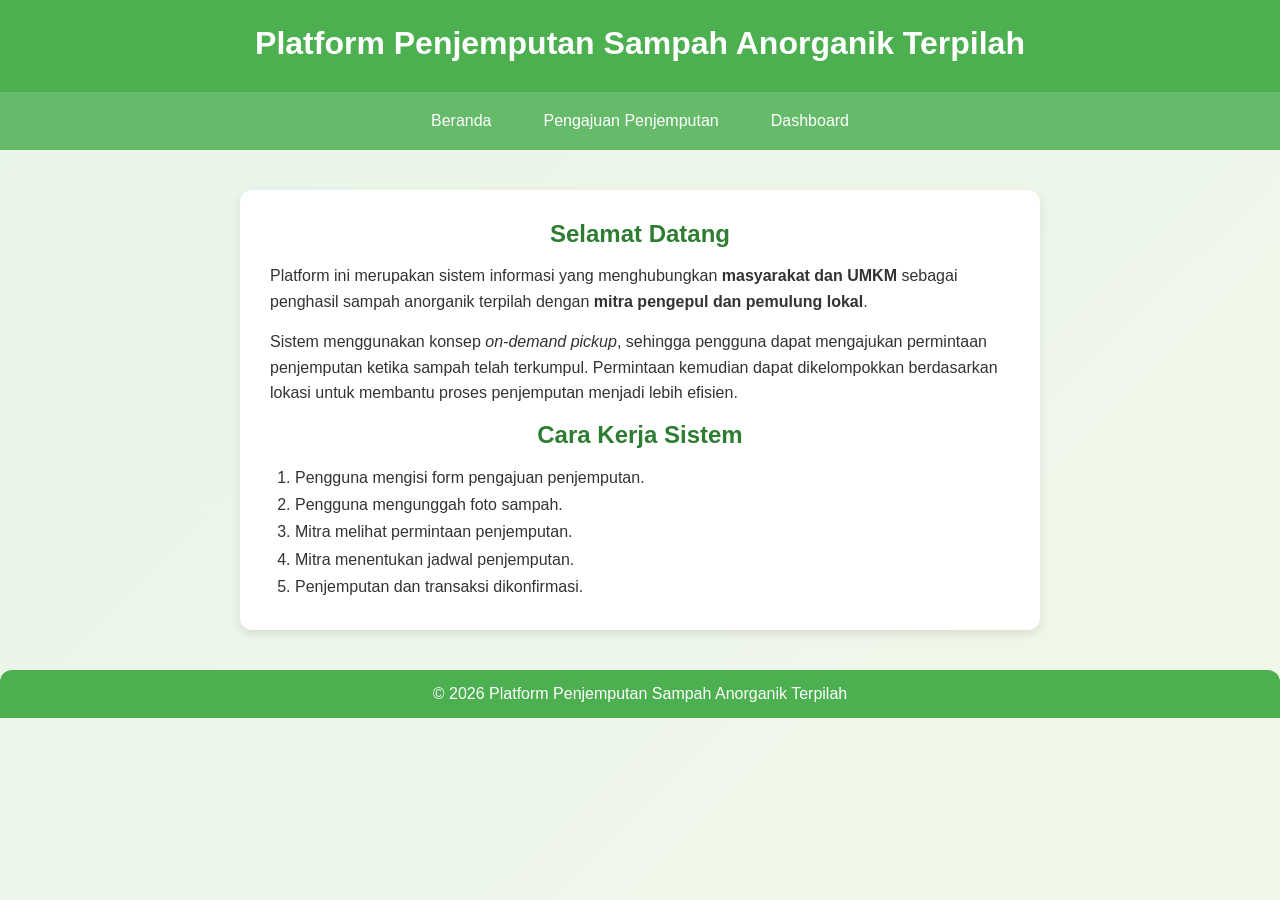
<file: index.html>
<!DOCTYPE html>
<html>
<head>
    <meta charset="UTF-8">
    <title>Platform Penjemputan Sampah Anorganik Terpilah</title>
    <link rel="stylesheet" href="style.css">
</head>

<body>

    <header>
        <h1>Platform Penjemputan Sampah Anorganik Terpilah</h1>
    </header>

    <nav>
        <a href="index.html">Beranda</a>
        <a href="pengajuan.html">Pengajuan Penjemputan</a>
        <a href="dashboard.html">Dashboard</a>
    </nav>

    <main class="home-container">

        <h2>Selamat Datang</h2>

        <p>
            Platform ini merupakan sistem informasi yang menghubungkan
            <strong>masyarakat dan UMKM</strong> sebagai penghasil sampah
            anorganik terpilah dengan <strong>mitra pengepul dan pemulung lokal</strong>.
        </p>

        <p>
            Sistem menggunakan konsep <em>on-demand pickup</em>, sehingga
            pengguna dapat mengajukan permintaan penjemputan ketika sampah
            telah terkumpul. Permintaan kemudian dapat dikelompokkan berdasarkan
            lokasi untuk membantu proses penjemputan menjadi lebih efisien.
        </p>

        <h2>Cara Kerja Sistem</h2>

        <ol>
            <li>Pengguna mengisi form pengajuan penjemputan.</li>
            <li>Pengguna mengunggah foto sampah.</li>
            <li>Mitra melihat permintaan penjemputan.</li>
            <li>Mitra menentukan jadwal penjemputan.</li>
            <li>Penjemputan dan transaksi dikonfirmasi.</li>
        </ol>

    </main>

    <footer>
        <p>&copy; 2026 Platform Penjemputan Sampah Anorganik Terpilah</p>
    </footer>

</body>
</html>
</file>
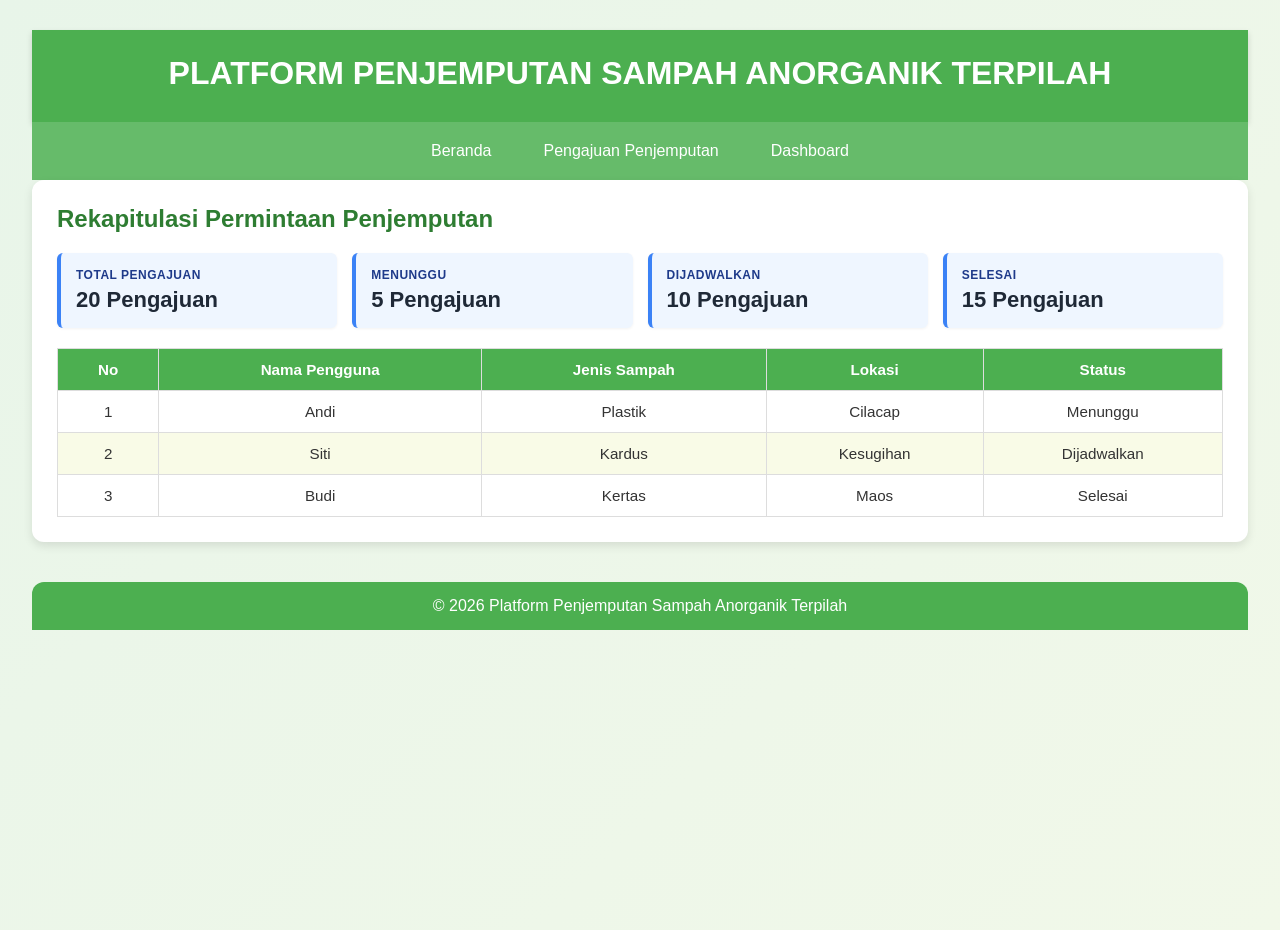
<file: dashboard.html>
<!DOCTYPE html>
<html>
<head>
    <meta charset="UTF-8">
    <title>Dashboard Penjemputan Sampah</title>
    <link rel="stylesheet" href="style.css">
</head>

<body>

    <div class="dashboard-grid">

        <header>
            <h1>PLATFORM PENJEMPUTAN SAMPAH ANORGANIK TERPILAH</h1>
        </header>

        <nav>
        <a href="index.html">Beranda</a>
        <a href="pengajuan.html">Pengajuan Penjemputan</a>
        <a href="dashboard.html">Dashboard</a>
        </nav>

        <main>

            <h2>Rekapitulasi Permintaan Penjemputan</h2>

            <!-- REKAP STATISTIK -->
            <div class="stats-grid">

                <div class="stat-card">
                    <h4>TOTAL PENGAJUAN</h4>
                    <p>20 Pengajuan</p>
                </div>

                <div class="stat-card">
                    <h4>MENUNGGU</h4>
                    <p>5 Pengajuan</p>
                </div>

                <div class="stat-card">
                    <h4>DIJADWALKAN</h4>
                    <p>10 Pengajuan</p>
                </div>

                <div class="stat-card">
                    <h4>SELESAI</h4>
                    <p>15 Pengajuan</p>
                </div>

            </div>


            <!-- TABEL -->
            <div class="table-container">

                <table>

                    <thead>
                        <tr>
                            <th>No</th>
                            <th>Nama Pengguna</th>
                            <th>Jenis Sampah</th>
                            <th>Lokasi</th>
                            <th>Status</th>
                        </tr>
                    </thead>

                    <tbody>

                        <tr>
                            <td>1</td>
                            <td>Andi</td>
                            <td>Plastik</td>
                            <td>Cilacap</td>
                            <td>Menunggu</td>
                        </tr>

                        <tr>
                            <td>2</td>
                            <td>Siti</td>
                            <td>Kardus</td>
                            <td>Kesugihan</td>
                            <td>Dijadwalkan</td>
                        </tr>

                        <tr>
                            <td>3</td>
                            <td>Budi</td>
                            <td>Kertas</td>
                            <td>Maos</td>
                            <td>Selesai</td>
                        </tr>

                    </tbody>

                </table>

            </div>

        </main>

        <footer>
            <p>
                &copy; 2026 Platform Penjemputan Sampah Anorganik Terpilah
            </p>
        </footer>

    </div>

</body>
</html>
</file>
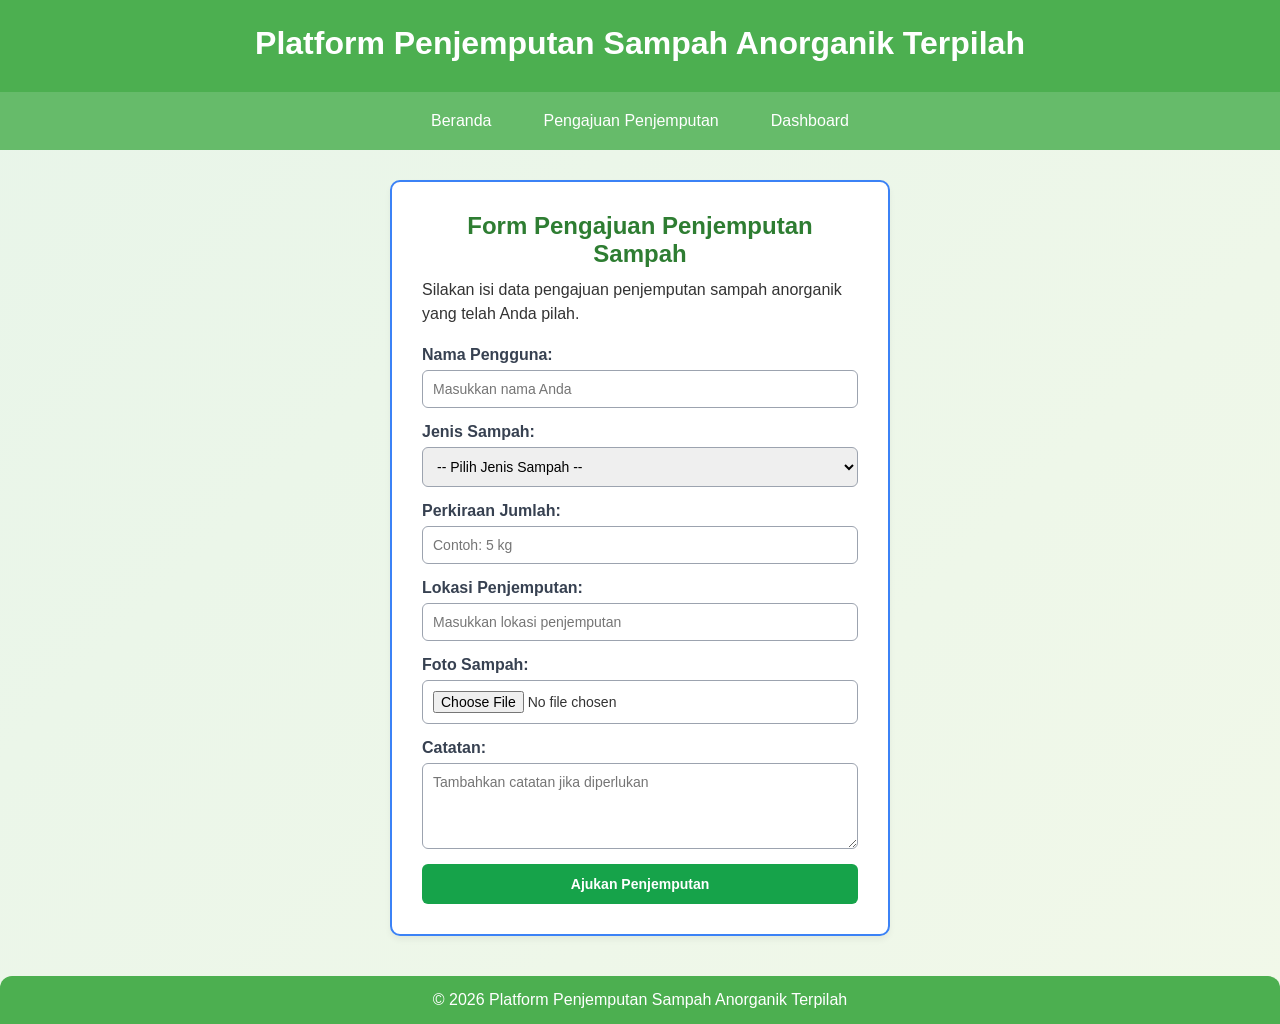
<file: pengajuan.html>
<!DOCTYPE html>
<html>
<head>
    <meta charset="UTF-8">
    <title>Pengajuan Penjemputan Sampah</title>
    <link rel="stylesheet" href="style.css">
</head>

<body>

    <header>
        <h1>Platform Penjemputan Sampah Anorganik Terpilah</h1>
    </header>

    <nav>
        <a href="index.html">Beranda</a>
        <a href="pengajuan.html">Pengajuan Penjemputan</a>
        <a href="dashboard.html">Dashboard</a>
    </nav>

    <main class="form-container">

        <h2>Form Pengajuan Penjemputan Sampah</h2>

        <p>
            Silakan isi data pengajuan penjemputan sampah anorganik
            yang telah Anda pilah.
        </p>

        <form action="#" method="post" enctype="multipart/form-data">

            <div class="form-group">
                <label for="nama">Nama Pengguna:</label>

                <input
                    class="input-control"
                    type="text"
                    id="nama"
                    name="nama"
                    placeholder="Masukkan nama Anda"
                    required
                >
            </div>

            <div class="form-group">
                <label for="jenis_sampah">Jenis Sampah:</label>

                <select
                    class="input-control"
                    id="jenis_sampah"
                    name="jenis_sampah"
                    required
                >
                    <option value="">-- Pilih Jenis Sampah --</option>
                    <option value="plastik">Plastik</option>
                    <option value="kertas">Kertas</option>
                    <option value="kardus">Kardus</option>
                    <option value="logam">Logam</option>
                </select>
            </div>

            <div class="form-group">
                <label for="jumlah">Perkiraan Jumlah:</label>

                <input
                    class="input-control"
                    type="number"
                    id="jumlah"
                    name="jumlah"
                    placeholder="Contoh: 5 kg"
                    required
                >
            </div>

            <div class="form-group">
                <label for="lokasi">Lokasi Penjemputan:</label>

                <input
                    class="input-control"
                    type="text"
                    id="lokasi"
                    name="lokasi"
                    placeholder="Masukkan lokasi penjemputan"
                    required
                >
            </div>

            <div class="form-group">
                <label for="bukti">Foto Sampah:</label>

                <input
                    class="input-control"
                    type="file"
                    id="bukti"
                    name="bukti"
                    accept="image/*"
                    required
                >
            </div>

            <div class="form-group">
                <label for="catatan">Catatan:</label>

                <textarea
                    class="input-control"
                    id="catatan"
                    name="catatan"
                    placeholder="Tambahkan catatan jika diperlukan"
                    rows="4"
                ></textarea>
            </div>

            <button type="submit" id="btn-submit">
                Ajukan Penjemputan
            </button>

        </form>

    </main>

    <footer>
        <p>&copy; 2026 Platform Penjemputan Sampah Anorganik Terpilah</p>
    </footer>

</body>
</html>
</file>
<file: style.css>
/* =========================================================
   Platform Penjemputan Sampah Anorganik Terpilah
   ========================================================= */


/* =========================================================
   GLOBAL
   ========================================================= */

* {
    margin: 0;
    padding: 0;
    box-sizing: border-box;
}

body {
    font-family: "Segoe UI", Arial, sans-serif;
    background: linear-gradient(135deg, #e8f5e9, #f1f8e9);
    color: #333;
    min-height: 100vh;
}

header {
    background: #4caf50;
    color: white;
    padding: 25px;
    text-align: center;
    box-shadow: 0 3px 6px rgba(0, 0, 0, 0.15);
}

header h1 {
    font-size: 2em;
    margin-bottom: 5px;
}

nav {
    display: flex;
    justify-content: center;
    gap: 20px;
    background: #66bb6a;
    padding: 12px;
}

nav a {
    color: white;
    text-decoration: none;
    font-weight: 500;
    padding: 8px 16px;
    border-radius: 6px;
    transition: background 0.3s, transform 0.2s;
}

nav a:hover {
    background: #388e3c;
    transform: scale(1.05);
}

footer {
    background: #4caf50;
    color: white;
    text-align: center;
    padding: 15px;
    margin-top: 40px;
    border-top-left-radius: 12px;
    border-top-right-radius: 12px;
}


/* =========================================================
   P5.1 - BERANDA
   ========================================================= */

.home-container {
    width: 90%;
    max-width: 800px;
    margin: 40px auto;
    background: #ffffff;
    padding: 30px;
    border-radius: 12px;
    box-shadow: 0 4px 10px rgba(0, 0, 0, 0.10);
}

.home-container h2 {
    color: #2e7d32;
    margin-bottom: 15px;
    text-align: center;
}

.home-container p {
    line-height: 1.6;
    margin-bottom: 15px;
}

.home-container ol {
    padding-left: 25px;
    line-height: 1.7;
}


/* =========================================================
   P5.2 - DASHBOARD
   CSS GRID UNTUK LAYOUT KONTEN
   ========================================================= */

.dashboard-grid {
    display: grid;
    grid-template-columns: 1fr;
    gap: 0;
    width: 95%;
    max-width: 1500px;
    margin: 30px auto;
}

.dashboard-grid header,
.dashboard-grid nav,
.dashboard-grid main,
.dashboard-grid footer {
    grid-column: 1;
}

.dashboard-grid main {
    width: 100%;
    background: #ffffff;
    padding: 25px;
    border-radius: 12px;
    box-shadow: 0 4px 10px rgba(0, 0, 0, 0.10);
}

.dashboard-grid main h2 {
    color: #2e7d32;
    margin-bottom: 20px;
}

.table-container {
    width: 100%;
    overflow-x: auto;
}

table {
    width: 100%;
    border-collapse: collapse;
    font-size: 0.95em;
}

table th,
table td {
    border: 1px solid #ddd;
    padding: 12px;
    text-align: center;
}

table th {
    background: #4caf50;
    color: white;
}

table tr:nth-child(even) {
    background: #f9fbe7;
}

table tr:hover {
    background: #c8e6c9;
}


/* =========================================================
   P5.3 - STAT CARDS DASHBOARD
   CSS GRID 4 KOLOM
   ========================================================= */

.stats-grid {
    display: grid;
    grid-template-columns: repeat(4, 1fr);
    gap: 15px;
    margin-bottom: 20px;
}

.stat-card {
    background-color: #eff6ff;
    border-left: 4px solid #3b82f6;
    padding: 15px;
    border-radius: 6px;
    box-shadow: 0 1px 3px rgba(0, 0, 0, 0.05);
}

.stat-card h4 {
    margin: 0;
    color: #1e3a8a;
    font-size: 12px;
    text-transform: uppercase;
    letter-spacing: 0.5px;
}

.stat-card p {
    margin: 5px 0 0 0;
    font-size: 22px;
    font-weight: bold;
    color: #1f2937;
}


/* =========================================================
   P5.4 - PENGAJUAN
   FLEXBOX UNTUK FORM
   ========================================================= */

.form-container {
    background-color: #ffffff;
    border: 2px solid #3b82f6;
    border-radius: 10px;
    padding: 30px;
    max-width: 500px;
    margin: 30px auto;
    display: flex;
    flex-direction: column;
    justify-content: center;
    align-items: center;
    box-shadow: 0 4px 6px rgba(0, 0, 0, 0.05);
}

.form-container h2,
.form-container > p {
    width: 100%;
}

.form-container h2 {
    color: #2e7d32;
    margin-bottom: 10px;
    text-align: center;
}

.form-container > p {
    margin-bottom: 20px;
    line-height: 1.5;
}

.form-container form {
    display: flex;
    flex-direction: column;
    width: 100%;
}

.form-group {
    width: 100%;
    display: flex;
    flex-direction: column;
    margin-bottom: 15px;
}

.form-group label {
    font-weight: bold;
    color: #374151;
    margin-bottom: 6px;
}

.input-control {
    width: 100%;
    padding: 10px;
    border: 1px solid #9ca3af;
    border-radius: 6px;
    font-family: inherit;
    font-size: 14px;
}

.input-control:focus {
    outline: none;
    border-color: #3b82f6;
    box-shadow: 0 0 5px rgba(59, 130, 246, 0.25);
}

#btn-submit {
    display: flex;
    justify-content: center;
    align-items: center;
    background-color: #16a34a;
    color: #ffffff;
    font-size: 14px;
    font-weight: bold;
    padding: 12px 20px;
    border: none;
    border-radius: 6px;
    cursor: pointer;
    transition: background-color 0.2s;
}

#btn-submit:hover {
    background-color: #15803d;
}


/* =========================================================
   RESPONSIVE
   ========================================================= */

@media (max-width: 768px) {

    nav {
        flex-direction: column;
        align-items: center;
        gap: 8px;
    }

    .dashboard-grid {
        grid-template-columns: 1fr;
        width: 92%;
    }

    .dashboard-grid header,
    .dashboard-grid nav,
    .dashboard-grid main,
    .dashboard-grid footer {
        grid-column: 1;
    }

    .stats-grid {
        grid-template-columns: 1fr;
    }

    .form-container {
        width: 92%;
        padding: 20px;
    }

    .home-container {
        width: 92%;
        padding: 20px;
    }
}
</file>
